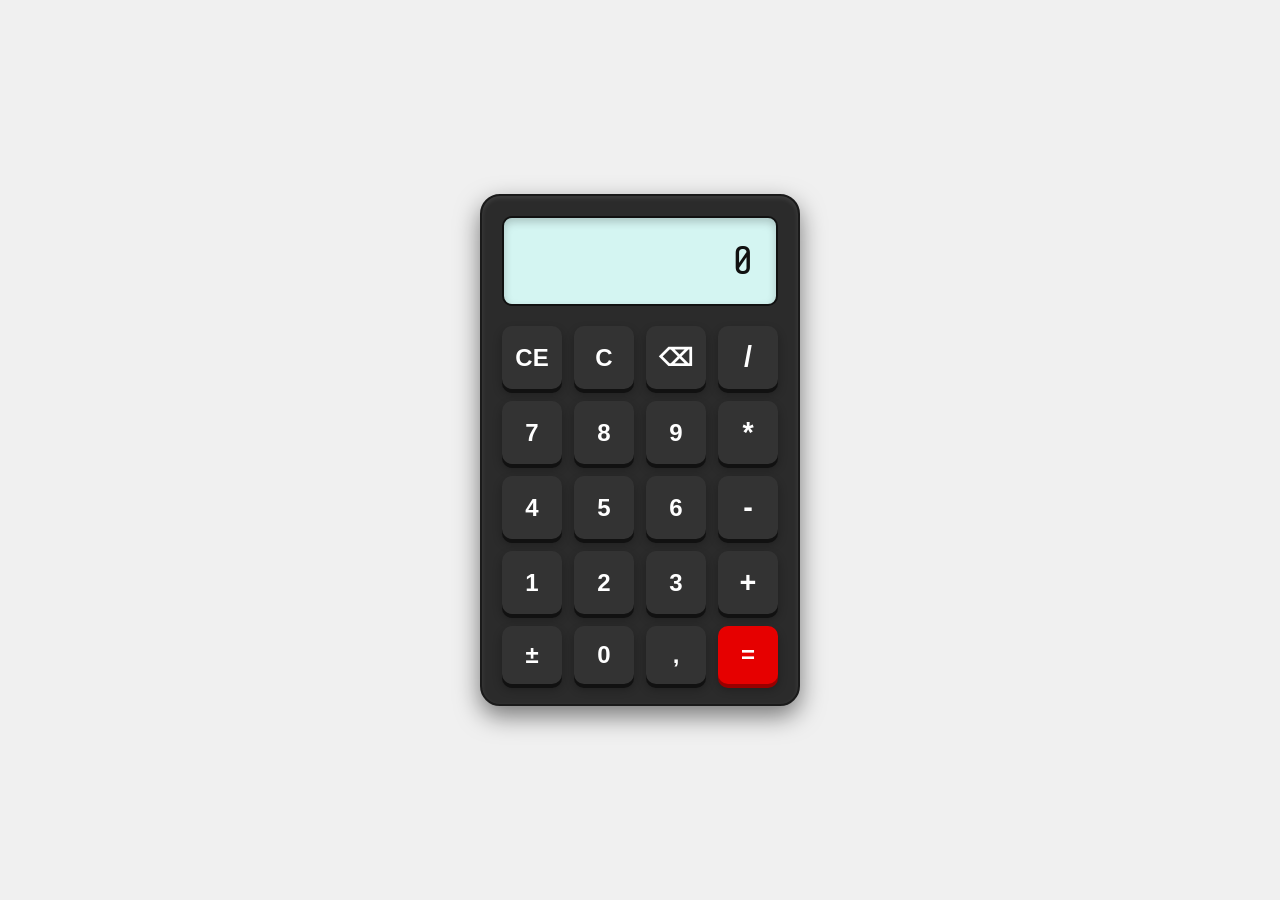
<file: calculadora/index.html>
<!DOCTYPE html>
<html lang="pt-BR">

<head>
    <meta charset="UTF-8">
    <meta name="viewport" content="width=device-width, initial-scale=1.0">
    <title>Calculadora</title>
    <link rel="stylesheet" href="style.css">
</head>

<body>
    <main class="calculadora">
        <div class="display" id="display" aria-live="polite" aria-label="Resultado da calculadora">0</div>

        <div class="calculadora-btn">
            <button type="button" id="limparDisplay" aria-label="Limpar entrada atual">CE</button>
            <button type="button" id="limparCalculo" aria-label="Limpar todo o cálculo">C</button>
            <button type="button" id="backspace" aria-label="Apagar último caractere">⌫</button>
            <button type="button" id="operadorDivisao" aria-label="Dividir">/</button>

            <button type="button" id="tecla7">7</button>
            <button type="button" id="tecla8">8</button>
            <button type="button" id="tecla9">9</button>
            <button type="button" id="operadorMultiplicacao" aria-label="Multiplicar">*</button>

            <button type="button" id="tecla4">4</button>
            <button type="button" id="tecla5">5</button>
            <button type="button" id="tecla6">6</button>
            <button type="button" id="operadorSubtracao" aria-label="Subtrair">-</button>

            <button type="button" id="tecla1">1</button>
            <button type="button" id="tecla2">2</button>
            <button type="button" id="tecla3">3</button>
            <button type="button" id="operadorAdicao" aria-label="Somar">+</button>

            <button type="button" id="inverter" aria-label="Inverter sinal de positivo ou negativo">±</button>
            <button type="button" id="tecla0">0</button>
            <button type="button" id="decimal" aria-label="Vírgula decimal">,</button>
            <button type="button" id="igual" aria-label="Calcular resultado">=</button>
        </div>
    </main>

    <script src="calculadora.js"></script>
</body>
</html>
</file>
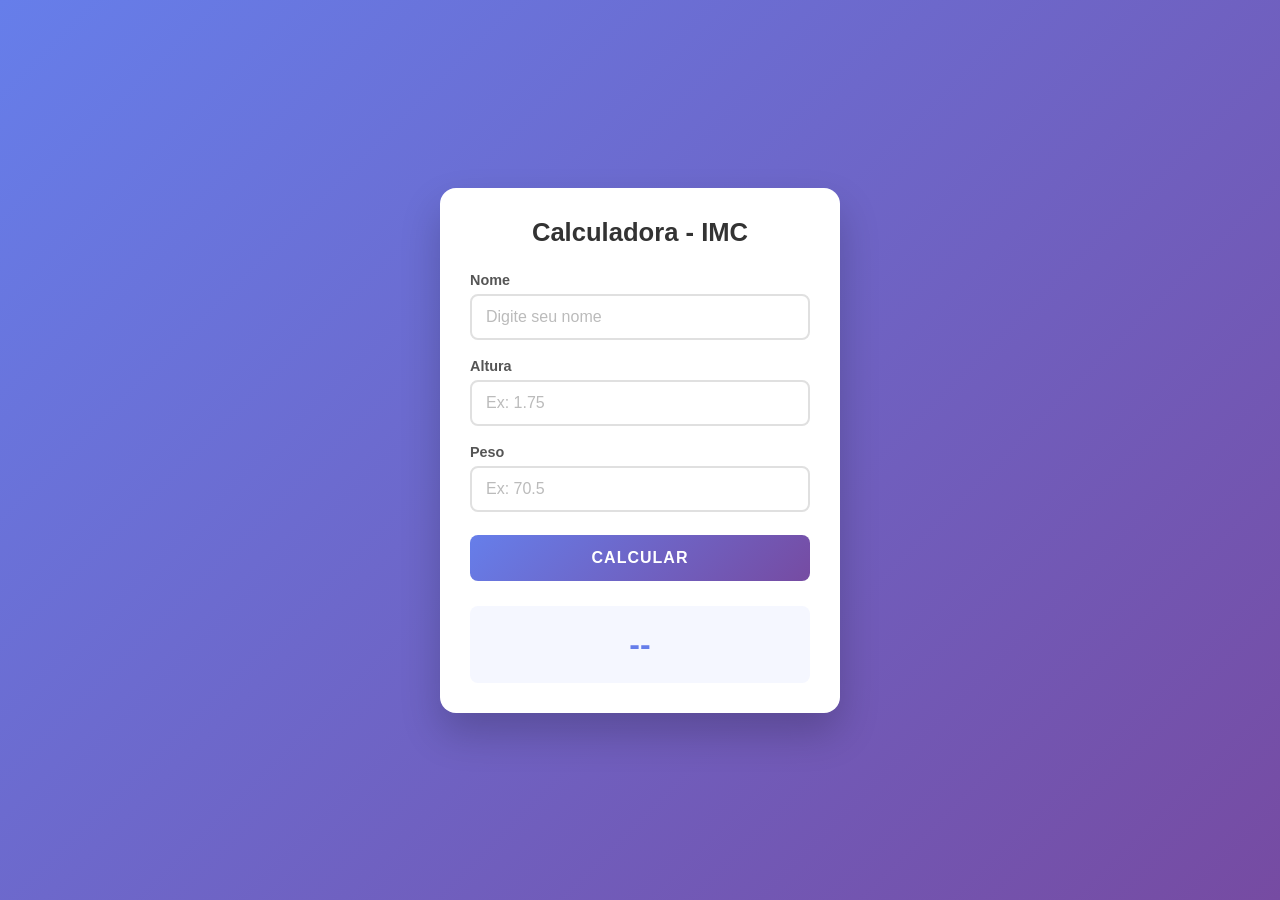
<file: IMC/index.html>
<!DOCTYPE html>
<html lang="pt-BR">
<head>
    <meta charset="UTF-8">
    <meta name="viewport" content="width=device-width, initial-scale=1.0">
    <title>Calculadora - IMC</title>
    <link rel="stylesheet" href="styles.css">
</head>
<body>
    <main class="calculadora">
        <h1>Calculadora - IMC</h1>

        <form id="form-imc" novalidate>
            <div class="campo">
                <label for="nome">Nome</label>
                <input 
                    type="text" 
                    id="nome" 
                    name="nome" 
                    placeholder="Digite seu nome" 
                    autocomplete="name" 
                    required
                >
            </div>

            <div class="campo">
                <label for="altura">Altura</label>
                <input 
                    type="number" 
                    id="altura" 
                    name="altura" 
                    step="0.01" 
                    min="0.5" 
                    max="2.8" 
                    inputmode="decimal" 
                    placeholder="Ex: 1.75" 
                    required
                >
            </div>

            <div class="campo">
                <label for="peso">Peso</label>
                <input 
                    type="number" 
                    id="peso" 
                    name="peso" 
                    step="0.1" 
                    min="2" 
                    max="500" 
                    inputmode="decimal" 
                    placeholder="Ex: 70.5" 
                    required
                >
            </div>

            <button type="submit" id="calcular">Calcular</button>
        </form>

        <div class="resultado">
            <div class="valor" id="valor" aria-live="polite">--</div>
        </div>
    </main>

    <script src="imc.js"></script>
</body>
</html>
</file>
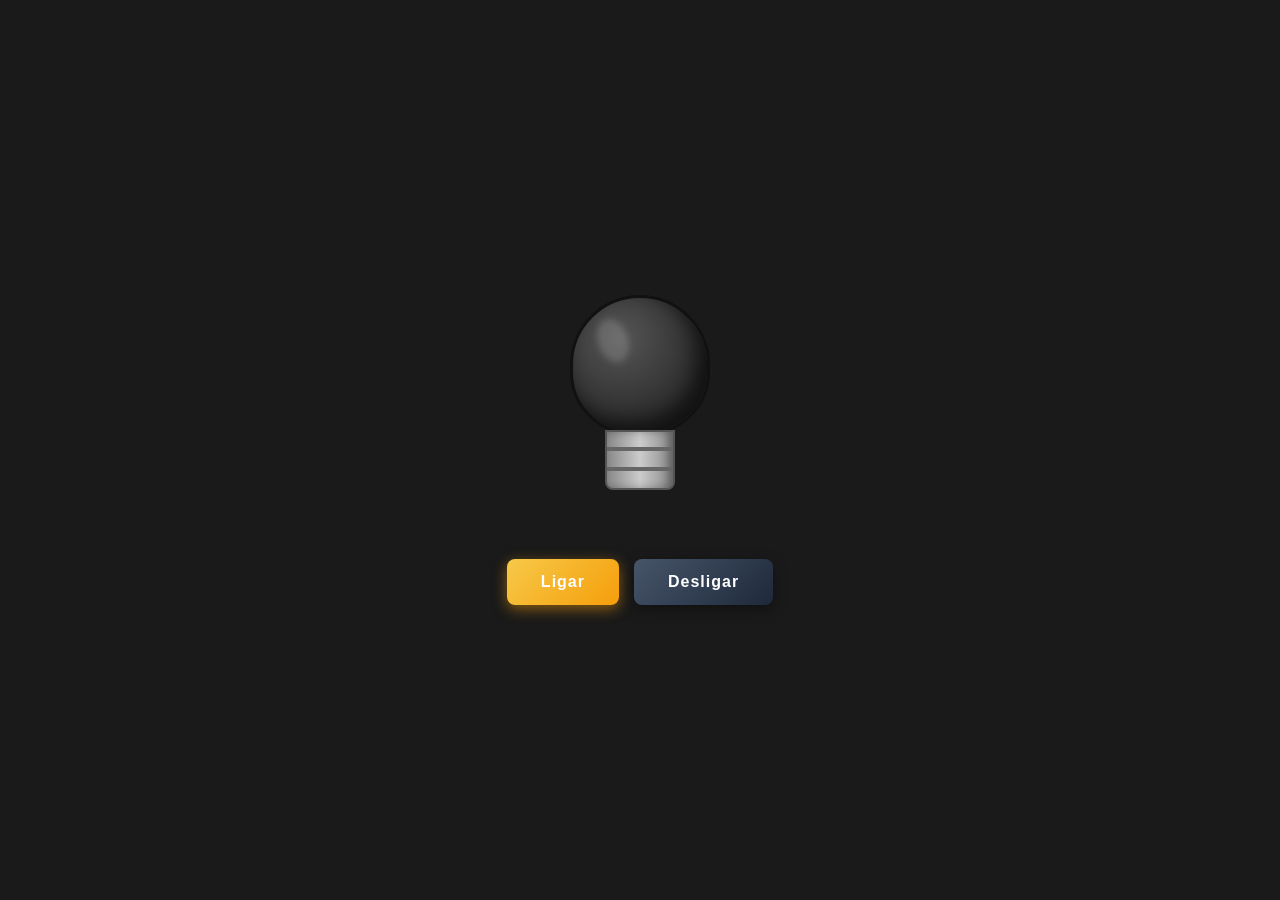
<file: lampada/index.html>
<!DOCTYPE html>
<html lang="pt-BR">
<head>
  <meta charset="UTF-8">
  <meta name="viewport" content="width=device-width, initial-scale=1.0">
  <title>Lâmpada Interativa</title>
  <link rel="stylesheet" href="style.css">
</head>

<body>
  <main class="container">

    <div class="lampada" id="lampada" role="button" tabindex="0" aria-label="Lâmpada. Clique para quebrar."
      aria-live="polite">
      <div class="bulbo"></div>
      <div class="base"></div>

      <!-- aria-hidden="true" oculta elementos decorativos de leitores de tela -->
      <div class="cacos" aria-hidden="true">
        <div class="caco c1"></div>
        <div class="caco c2"></div>
        <div class="caco c3"></div>
        <div class="caco c4"></div>
        <div class="caco c5"></div>
      </div>
    </div>

    <div class="controles">
      <button type="button" class="btn btn-ligar" id="btnLigar">Ligar</button>
      <button type="button" class="btn btn-desligar" id="btnDesligar">Desligar</button>
    </div>
  </main>

  <script src="lampada.js"></script>
</body>
</html>
</file>
<file: calculadora/style.css>
@import url('https://fonts.googleapis.com/css2?family=Share+Tech+Mono&display=swap');

*,
*::before,
*::after {
    box-sizing: border-box;
    margin: 0;
    padding: 0;
}

:root {
    --bg-body: #f0f0f0;
    --bg-calculadora: #2b2b2b;
    --border-calculadora: #1a1a1a;
    
    --bg-display: #d4f5f2;
    --cor-display-texto: #111111;
    
    --bg-btn: #333333;
    --cor-btn-texto: #ffffff;
    --sombra-btn: #111111;
    
    --bg-btn-igual: #e60000;
    --sombra-btn-igual: #990000;
    
    --font-display: 'Share Tech Mono', monospace;
    --font-sans: system-ui, -apple-system, BlinkMacSystemFont, 'Segoe UI', Roboto, Arial, sans-serif;
}

body {
    display: flex;
    justify-content: center;
    align-items: center;
    min-height: 100vh;
    background-color: var(--bg-body);
    font-family: var(--font-sans);
}

.calculadora {
    background-color: var(--bg-calculadora);
    padding: 20px;
    border-radius: 20px;
    box-shadow: 0 10px 25px rgba(0, 0, 0, 0.5), inset 0 2px 5px rgba(255, 255, 255, 0.1);
    width: 320px;
    max-width: 90vw;
    border: 2px solid var(--border-calculadora);
}

.display {
    background-color: var(--bg-display);
    color: var(--cor-display-texto);
    font-family: var(--font-display);
    font-size: 2.5rem;
    height: 90px;
    display: flex;
    justify-content: flex-end;
    align-items: center;
    padding: 0 20px;
    text-align: right;
    border-radius: 10px;
    margin-bottom: 20px;
    box-shadow: inset 0 4px 8px rgba(0, 0, 0, 0.2);
    border: 2px solid var(--cor-display-texto);
    overflow: hidden;
    word-break: break-all;
    letter-spacing: 2px;
}

.calculadora-btn {
    display: grid;
    grid-template-columns: repeat(4, 1fr);
    gap: 12px;
}

.calculadora-btn button {
    background-color: var(--bg-btn);
    color: var(--cor-btn-texto);
    border: none;
    border-radius: 10px;
    font-size: 1.5rem;
    font-weight: bold;
    padding: 15px 0;
    cursor: pointer;
    box-shadow: 0 4px 0 var(--sombra-btn), 0 5px 10px rgba(0, 0, 0, 0.3);
    transition: transform 0.1s ease, box-shadow 0.1s ease;
    display: flex;
    justify-content: center;
    align-items: center;
    outline: none;
    user-select: none;
}

.calculadora-btn button:focus-visible {
    outline: 3px solid #f7c948;
    outline-offset: 2px;
}

.calculadora-btn button:active {
    transform: translateY(4px);
    box-shadow: 0 0 0 var(--sombra-btn), 0 2px 5px rgba(0, 0, 0, 0.3);
}

.calculadora-btn button#igual {
    background-color: var(--bg-btn-igual);
    box-shadow: 0 4px 0 var(--sombra-btn-igual), 0 5px 10px rgba(0, 0, 0, 0.3);
}

.calculadora-btn button#igual:active {
    box-shadow: 0 0 0 var(--sombra-btn-igual), 0 2px 5px rgba(0, 0, 0, 0.3);
}

.calculadora-btn button#operadorDivisao,
.calculadora-btn button#operadorMultiplicacao,
.calculadora-btn button#operadorSubtracao,
.calculadora-btn button#operadorAdicao {
    font-size: 1.8rem;
}
</file>
<file: IMC/styles.css>
* {
            margin: 0;
            padding: 0;
            box-sizing: border-box;
            font-family: 'Segoe UI', Tahoma, Geneva, Verdana, sans-serif;
        }

        body {
            min-height: 100vh;
            display: flex;
            justify-content: center;
            align-items: center;
            background: linear-gradient(135deg, #667eea 0%, #764ba2 100%);
            padding: 20px;
        }

        .calculadora {
            background: #ffffff;
            width: 100%;
            max-width: 400px;
            padding: 30px;
            border-radius: 16px;
            box-shadow: 0 20px 40px rgba(0, 0, 0, 0.2);
        }

        .calculadora h1 {
            text-align: center;
            color: #333;
            font-size: 1.6rem;
            margin-bottom: 25px;
            text-transform: capitalize;
        }

        .campo {
            margin-bottom: 18px;
        }

        .campo label {
            display: block;
            margin-bottom: 6px;
            color: #555;
            font-weight: 600;
            font-size: 0.9rem;
        }

        .campo input {
            width: 100%;
            padding: 12px 14px;
            border: 2px solid #e0e0e0;
            border-radius: 8px;
            font-size: 1rem;
            transition: border-color 0.3s ease, box-shadow 0.3s ease;
            outline: none;
        }

        .campo input:focus {
            border-color: #667eea;
            box-shadow: 0 0 0 3px rgba(102, 126, 234, 0.15);
        }

        .campo input::placeholder {
            color: #bbb;
        }

        button {
            width: 100%;
            padding: 14px;
            background: linear-gradient(135deg, #667eea 0%, #764ba2 100%);
            color: #fff;
            border: none;
            border-radius: 8px;
            font-size: 1rem;
            font-weight: 700;
            text-transform: uppercase;
            letter-spacing: 1px;
            cursor: pointer;
            transition: transform 0.2s ease, box-shadow 0.3s ease;
            margin-top: 5px;
        }

        button:hover {
            transform: translateY(-2px);
            box-shadow: 0 10px 20px rgba(102, 126, 234, 0.4);
        }

        button:active {
            transform: translateY(0);
        }

        .resultado {
            margin-top: 25px;
            padding: 20px;
            background: #f5f7ff;
            border-radius: 8px;
            text-align: center;
        }

        .resultado h2 {
            font-size: 1rem;
            color: #555;
            margin-bottom: 8px;
            font-weight: 600;
        }

        .resultado .valor {
            font-size: 2rem;
            font-weight: 630;
            color: #667eea;
        }

        .resultado .classificacao {
            margin-top: 6px;
            font-size: 0.95rem;
            color: #666;
            font-weight: 500;
        }
</file>
<file: lampada/style.css>
*,
*::before,
*::after {
  box-sizing: border-box;
}

:root {
  --bg-dark: #1a1a1a;
  --bg-lit: #3a3a2a;
  --cor-lampada-desligada: radial-gradient(circle at 35% 30%, #555, #2a2a2a 70%);
  --cor-lampada-ligada: radial-gradient(circle at 35% 30%, #fffbe0, #ffd93b 60%, #f5a623 90%);
  --glow-amarelo: 0 0 40px #ffd93b, 0 0 80px #ffb700, 0 0 140px rgba(255,183,0,0.6), inset -10px -10px 20px rgba(180,120,0,0.5);
  
}

body {
  margin: 0;
  min-height: 100vh;
  display: flex;
  flex-direction: column;
  align-items: center;
  justify-content: center;
  background-color: var(--bg-dark);
  font-family: var(--font-main);
  transition: background-color 0.5s ease;
}

.container {
  display: flex;
  flex-direction: column;
  align-items: center;
  gap: 1.5rem;
}

h1 {
  color: #f1f5f9;
  font-size: 1.5rem;
  margin: 0;
}

body.luz-acesa {
  background-color: var(--bg-lit);
}

.lampada {
  position: relative;
  width: 160px;
  height: 220px;
  display: flex;
  flex-direction: column;
  align-items: center;
  cursor: pointer;
  user-select: none;
  border-radius: 50% 50% 0 0;
  outline: none;
}

/* indicador de Foco para Acessibilidade via Teclado */
.lampada:focus-visible {
  outline: 3px solid #f7c948;
  outline-offset: 8px;
}

.bulbo {
  width: 140px;
  height: 140px;
  border-radius: 50% 50% 45% 45%;
  background: var(--cor-lampada-desligada);
  border: 3px solid #111;
  position: relative;
  transition: background 0.3s ease, box-shadow 0.3s ease, border-color 0.3s ease;
  box-shadow: inset -10px -10px 20px rgba(0, 0, 0, 0.6);
}

.bulbo::before {
  content: "";
  position: absolute;
  top: 20px;
  left: 25px;
  width: 30px;
  height: 45px;
  background: rgba(255, 255, 255, 0.15);
  border-radius: 50%;
  transform: rotate(-20deg);
  filter: blur(3px);
  transition: background-color 0.3s ease, opacity 0.3s ease;
}

.base {
  width: 70px;
  height: 60px;
  background: linear-gradient(to right, #888, #ccc, #888);
  border: 2px solid #555;
  border-radius: 0 0 8px 8px;
  position: relative;
  margin-top: -5px;
  box-shadow: inset -5px 0 8px rgba(0, 0, 0, 0.3);
}

.base::before,
.base::after {
  content: "";
  position: absolute;
  left: 0;
  width: 100%;
  height: 4px;
  background: #666;
}
.base::before { top: 15px; }
.base::after  { top: 35px; }

.lampada.ligada .bulbo {
  background: var(--cor-lampada-ligada);
  box-shadow: var(--glow-amarelo);
  border-color: #e6a800;
}

.lampada.ligada .bulbo::before {
  background: rgba(255, 255, 255, 0.7);
}

.lampada.quebrada {
  cursor: not-allowed;
}

.lampada.quebrada .bulbo {
  background: transparent;
  border-color: transparent;
  box-shadow: none;
}

.lampada.quebrada .bulbo::before {
  opacity: 0;
}

.cacos {
  position: absolute;
  top: 0;
  left: 0;
  width: 100%;
  height: 100%;
  opacity: 0;
  pointer-events: none;
  transition: opacity 0.3s ease;
}

.lampada.quebrada .cacos {
  opacity: 1;
}

.caco {
  position: absolute;
  background: linear-gradient(135deg, #cfd8dc, #78909c);
  border: 1px solid #455a64;
  clip-path: polygon(0 0, 100% 20%, 70% 100%, 10% 80%);
}
.c1 { top: 10px; left: 5px;  width: 55px; height: 60px; transform: rotate(-25deg); }
.c2 { top: 30px; left: 70px; width: 45px; height: 50px; transform: rotate(40deg); }
.c3 { top: 75px; left: 15px; width: 50px; height: 45px; transform: rotate(15deg); }
.c4 { top: 85px; left: 65px; width: 40px; height: 40px; transform: rotate(-55deg); }
.c5 { top: 45px; left: 45px; width: 35px; height: 35px; transform: rotate(80deg); }

.controles {
  margin-top: 20px;
  display: flex;
  gap: 15px;
}

.btn {
  padding: 14px 34px;
  font-size: 16px;
  font-weight: bold;
  letter-spacing: 1px;
  border: none;
  border-radius: 8px;
  cursor: pointer;
  transition: transform 0.15s ease, box-shadow 0.2s ease, filter 0.2s ease;
  color: #fff;
  outline: none;
}

.btn:focus-visible {
  outline: 3px solid #fff;
  outline-offset: 3px;
}

.btn:active {
  transform: scale(0.95);
}

.btn-ligar {
  background: linear-gradient(135deg, #f7c948, #f59e0b);
  box-shadow: 0 4px 14px rgba(245, 158, 11, 0.5);
}
.btn-ligar:hover { filter: brightness(1.1); }

.btn-desligar {
  background: linear-gradient(135deg, #475569, #1e293b);
  box-shadow: 0 4px 14px rgba(0, 0, 0, 0.4);
}
.btn-desligar:hover { filter: brightness(1.2); }
</file>
